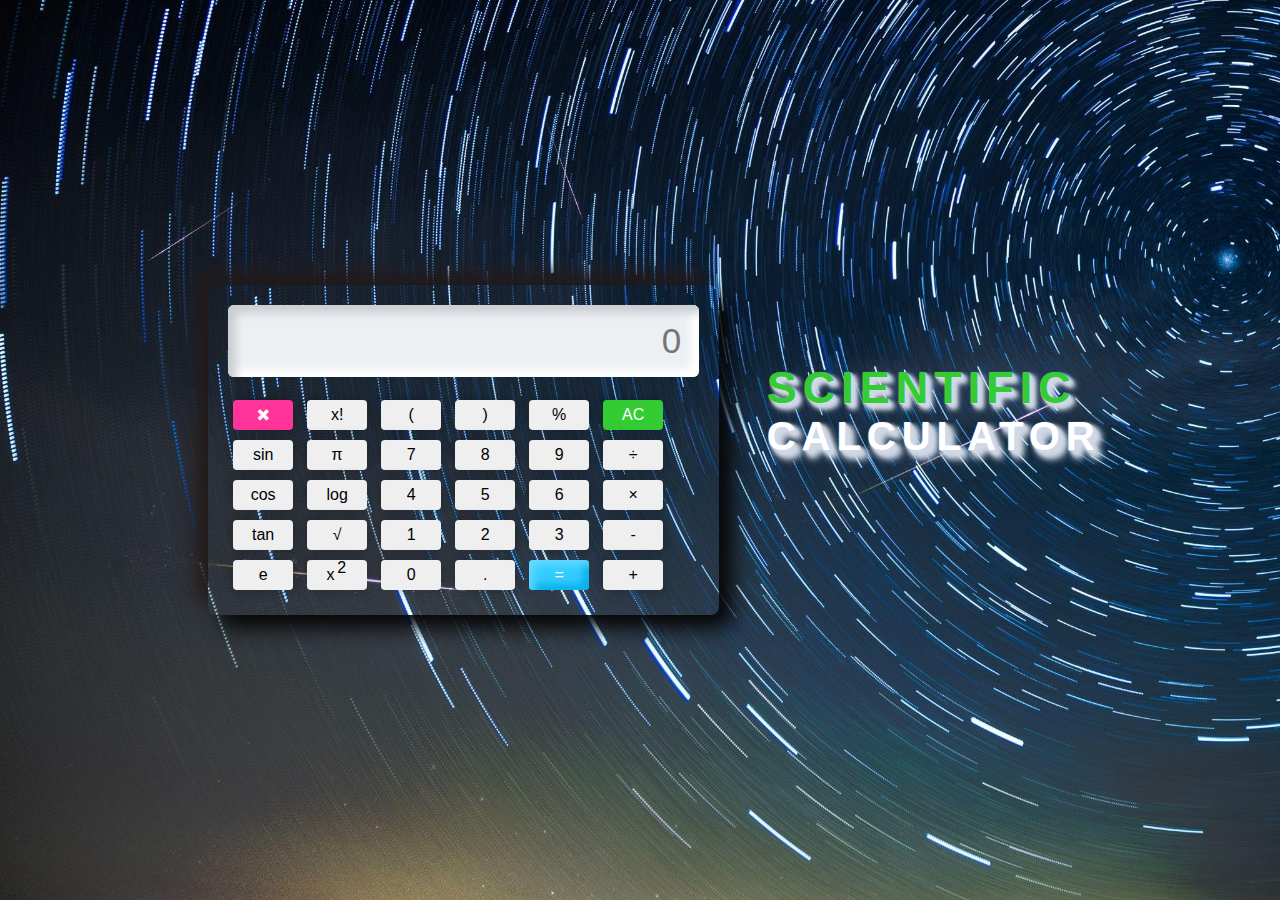
<file: calculator/calci.html>
<!DOCTYPE html>
<html lang="en">
<head>
    <meta charset="UTF-8">
    <meta name="viewport" content="width=device-width, initial-scale=1.0">
    <title>scientific calculator</title>
    <link rel="stylesheet" href="calci.css">
    <link rel="stylesheet" href="https://cdnjs.cloudflare.com/ajax/libs/font-awesome/4.7.0/css/font-awesome.min.css">

    <link rel="stylesheet" type="text/css"
    href="https://stackpath.bootstrapcdn.com/font-awesome/4.7.0/css/font-awesome.min.css">
</head> 
<body>
    
        <div class="container">
            <div class="display">
                <input id="screen" type="text" placeholder="0">
            </div>

            <div class="btns">
                <div class="row">
                    <button id="ce" onclick="backspc()"><i class="fa fa-remove "></i></button>
                    <button onclick="fact()">x!</button>
                    <button class="btn">(</button>
                    <button class="btn">)</button>
                    <button class="btn">%</button>
                    <button id="ac" onclick="screen.value=''">AC</button>
                </div>

                <div class="row">
                    <button onclick="sin()">sin</button>
                    <button onclick="pi()">π</button>
                    <button class="btn">7</button>
                    <button class="btn">8</button>
                    <button class="btn">9</button>
                    <button class="btn">÷</button>
                </div>

                <div class="row">
                    <button onclick="cos()">cos</button>
                    <button onclick="log()">log</button>
                    <button class="btn">4</button>
                    <button class="btn">5</button>
                    <button class="btn">6</button>
                    <button class="btn">×</button>
                </div>

                <div class="row">
                    <button onclick="tan()">tan</button>
                    <button onclick="sqrt()">√</button>
                    <button class="btn">1</button>
                    <button class="btn">2</button>
                    <button class="btn">3</button>
                    <button class="btn">-</button>
                </div>

                <div class="row">
                    <button onclick="e()">e</button>
                    <button onclick="pow()">x <span style="position: relative; bottom: .4em; right: .1em;">2</span> </button>
                    <button class="btn">0</button>
                    <button class="btn">.</button>
                    <button id="eval" onclick="screen.value=eval(screen.value)">=</button>
                    <button class="btn">+</button>
                </div>
            </div>
        </div>
     
    <h2><span>SCIENTIFIC</span><br>CALCULATOR <br> </h2>
   
</body>   
<script>
    var screen=document.querySelector('#screen');
        var btn=document.querySelectorAll('.btn');
        
        /*============ For getting the value of btn, Here we use for loop ============*/
        for(item of btn)
        {
            item.addEventListener('click',(e)=>{
                btntext=e.target.innerText;
        
                if(btntext =='×')
                {
                    btntext= '*';
                }
        
                if(btntext=='÷')
                {
                    btntext='/';
                }
                screen.value+=btntext;
            });
        }
        
        function sin()
        {
            screen.value=Math.sin(screen.value);
        }
        
        function cos()
        {
            screen.value=Math.cos(screen.value);
        }
        
        function tan()
        {
            screen.value=Math.tan(screen.value);
        }
        
        function pow()
        {
            screen.value=Math.pow(screen.value,2);
        }
        
        function sqrt()
        {
            screen.value=Math.sqrt(screen.value,2);
        }
        
        function log()
        {
            screen.value=Math.log(screen.value);
        }
        
        function pi()
        {
            screen.value= 3.14159265359;
        }
        
        function e()
        {
            screen.value=2.71828182846;
        }
        
        function fact()
        {
            var i, num, f;
            f=1
            num=screen.value;
            for(i=1; i<=num; i++)
            {
                f=f*i;
            }
        
            i=i-1;
        
            screen.value=f;
        }
        
        function backspc()
        {
            screen.value=screen.value.substr(0,screen.value.length-1);
        }
        </script>
</html>
</file>
<file: calculator/calci.css>
body 
{
    background-image: url("./137891.jpg");
    background-repeat: no-repeat;
    background-size: cover;
    padding: 0;
    margin: 0;
    display: flex;
    justify-content: center;
    align-items: center;
    min-height: 100vh;
    user-select: none;
  /* background: #ecf0f3; */
}

.container 
{   margin-left: 1.8em;
    padding: 20px;
    border-radius: 8px;
    box-shadow: 13px 13px 20px rgb(7, 7, 7),
              -13px -13px 20px rgb(36, 28, 28); 
}

.content 
{
    width: 100%;
    margin-top: 1.7em;
    display: flex;
    justify-content: center;
    align-items: center;
    flex-direction: row;
}

.row button 
{
    width: 60px;
    height: 30px;
    font-size: 16px;
    border: none;
    outline: none;
    margin: 5px;
    border-radius: 4px;
    transition: .1s;
    box-shadow: 5px 5px 8px #00000020,
               -5px -5px 8px #00000020;
}

.row button:hover 
{
    box-shadow:  inset 5px 5px 8px rgba(16, 16, 16, .1),
                 inset -5px -5px 8px #fff;
    background: #d9cbcb;
}

.display #screen 
{
    margin-bottom: .5em;
    width: auto;
    height: 70px;
    font-size: 35px;
    outline: none;
    border: none;
    text-align: right;
    padding-right: .5em;
    background: #ecf0f3;
    border-radius: 6px;
    box-shadow: inset 8px 8px 8px #cbced1,
                inset -8px -8px 8px #ffffff;
}

#eval 
{
    background: #33ccff;
    color: #fff;
    box-shadow: inset 5px 5px 8px #66d9ff,
                inset -5px -5px 8px #00ace6;
}

#eval:hover 
{
    box-shadow: inset 5px 5px 8px #00ace6,
                inset -5px -5px 8px #00ace6;
}

#ac 
{
    background: #33cc33;
    color: #fff;
}

#ac:hover 
{
    box-shadow: inset 5px 5px 8px #2eb82e,
                inset -5px -5px 8px #33cc33;
    background-color: #68a8d9;
    
}

#ce 
{
    background: #ff3399;
    color: #fff;
}

#ce:hover 
{
      box-shadow: inset 5px 5px 8px #e60073,
                  inset -5px -5px 8px #ff3399;
}

/*================= Heading Css =================*/
h2

{
    font-size: 40px;
    position: relative;  
    bottom: 1em; 
    margin-left: 1.2em;
    font-family: sans-serif;
    color: #fff;
    text-transform: uppercase;
    text-shadow: 1px 1px 1px #d1d9e6,
                    1px 1px 2px #d1d9e6,
                    3px 3px 3px #d1d9e6,
                    4px 4px 4px #d1d9e6,
                    5px 5px 5px #d1d9e6, 
                    6px 6px 6px #d1d9e6,
                    7px 7px 7px #d1d9e6,
                    8px 8px 8px #d1d9e6;
                    letter-spacing: 6px;
}

h2 span
{
color: #33cc33;
font-size: 45px;
text-shadow: 1px 1px 1px #d1d9e6,
                1px 1px 2px #d1d9e6,
                3px 3px 3px #d1d9e6,
                4px 4px 4px #d1d9e6,
                5px 5px 5px #d1d9e6, 
                6px 6px 6px #d1d9e6 ;    
}

h2 .fa
{
    position: absolute; 
    top: 1.5em;
    color: #33ccff;
}
</file>
